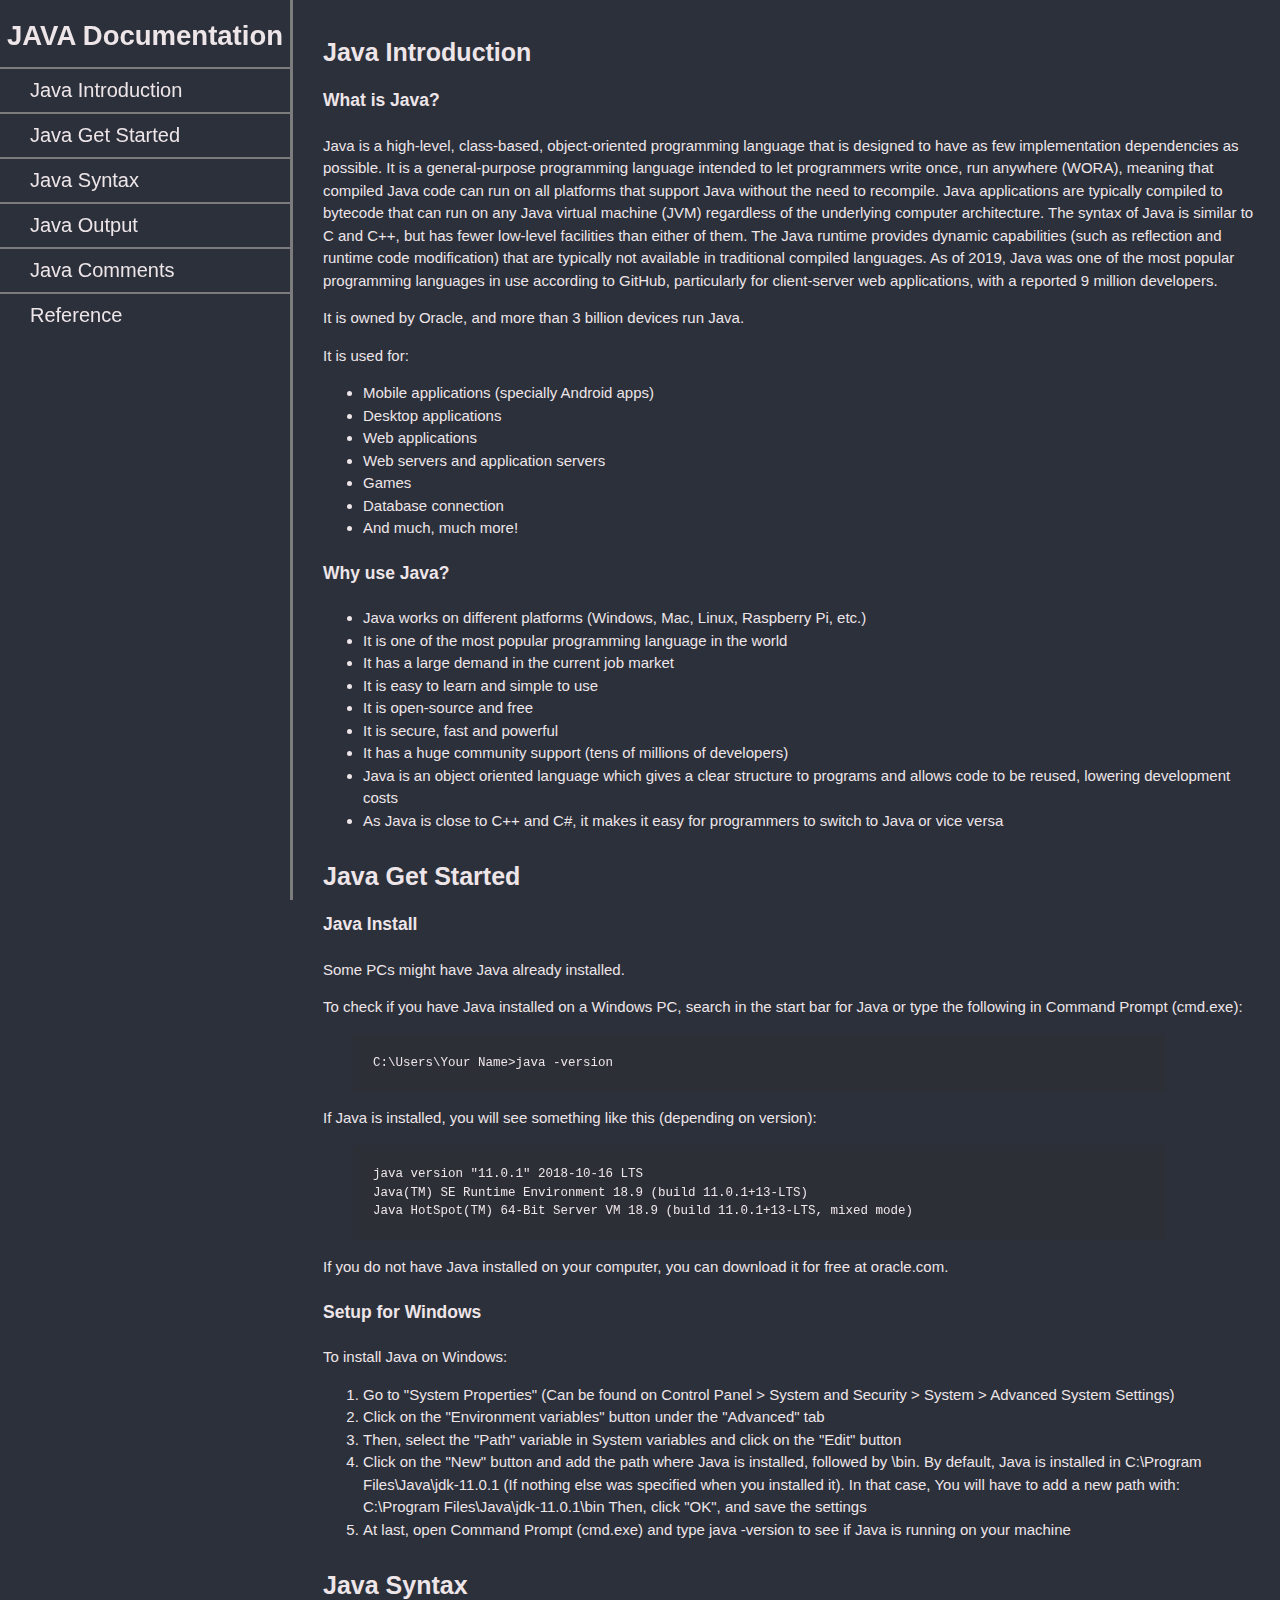
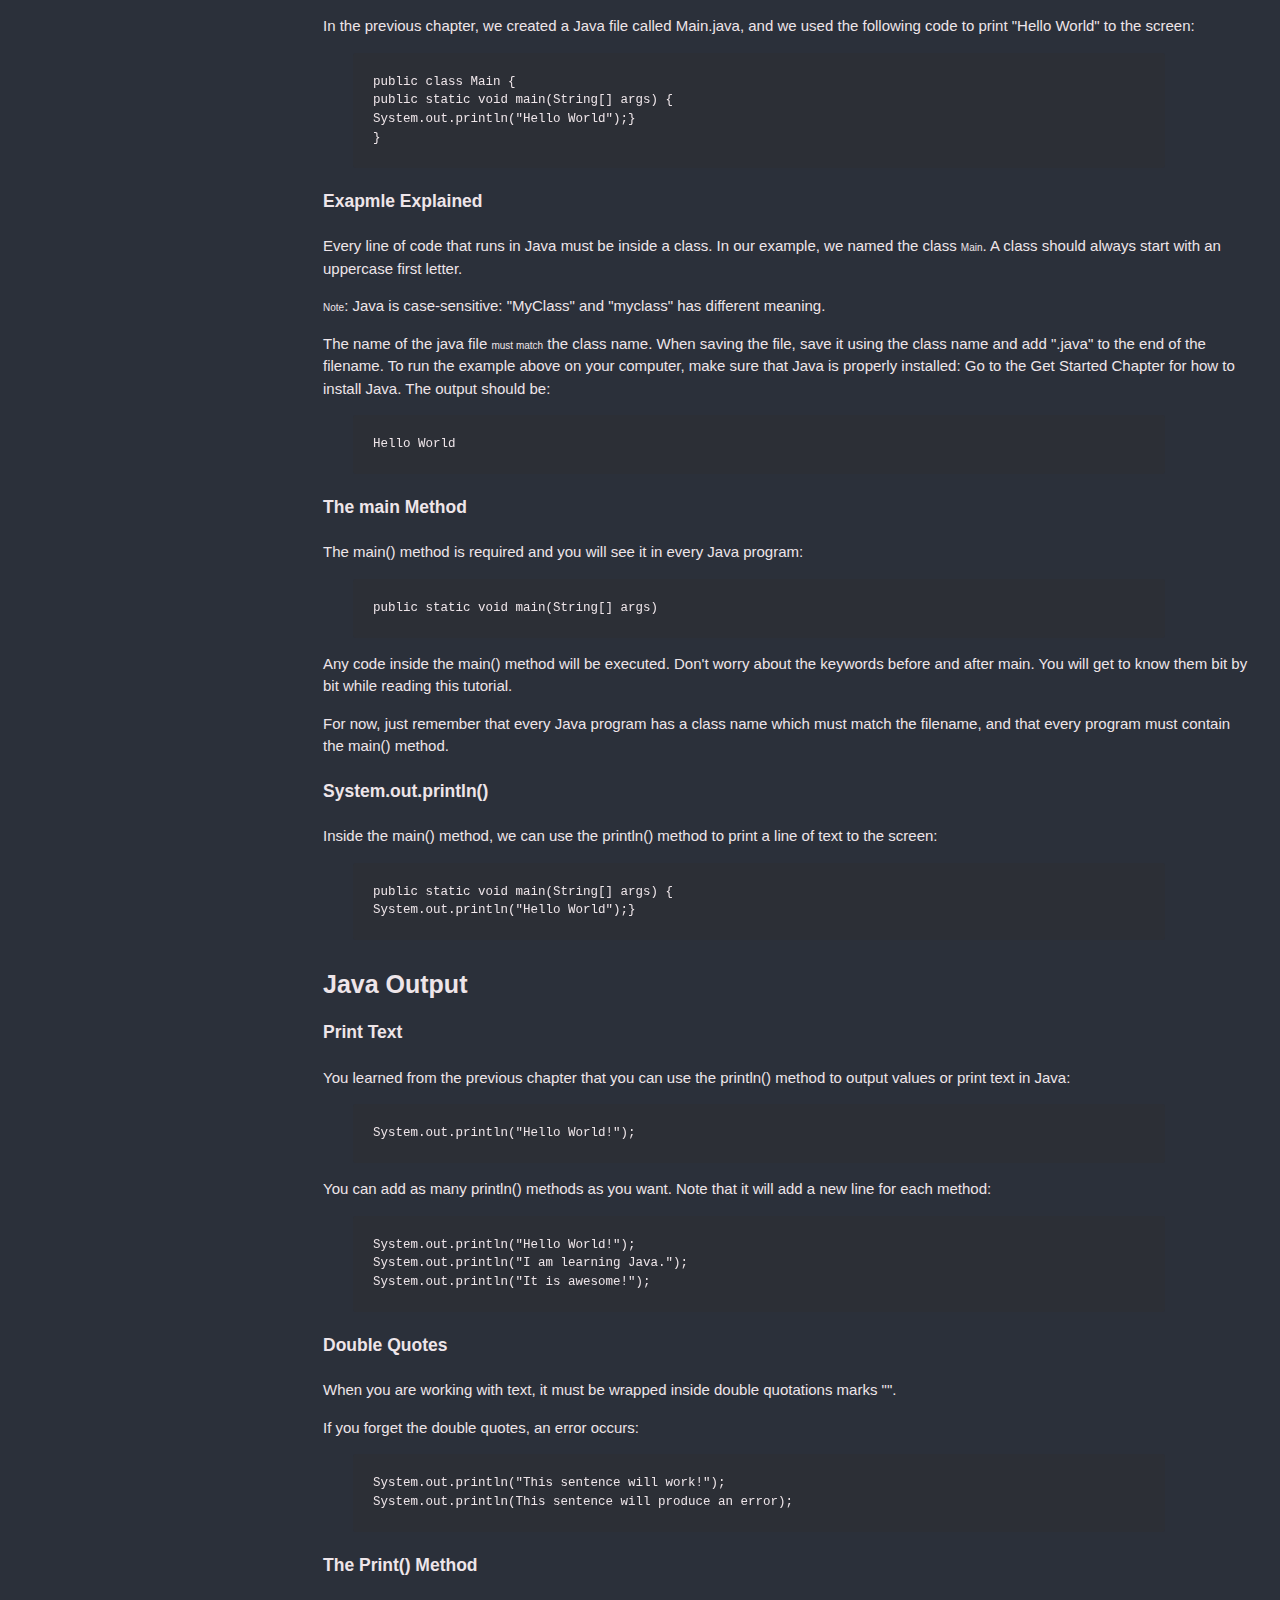
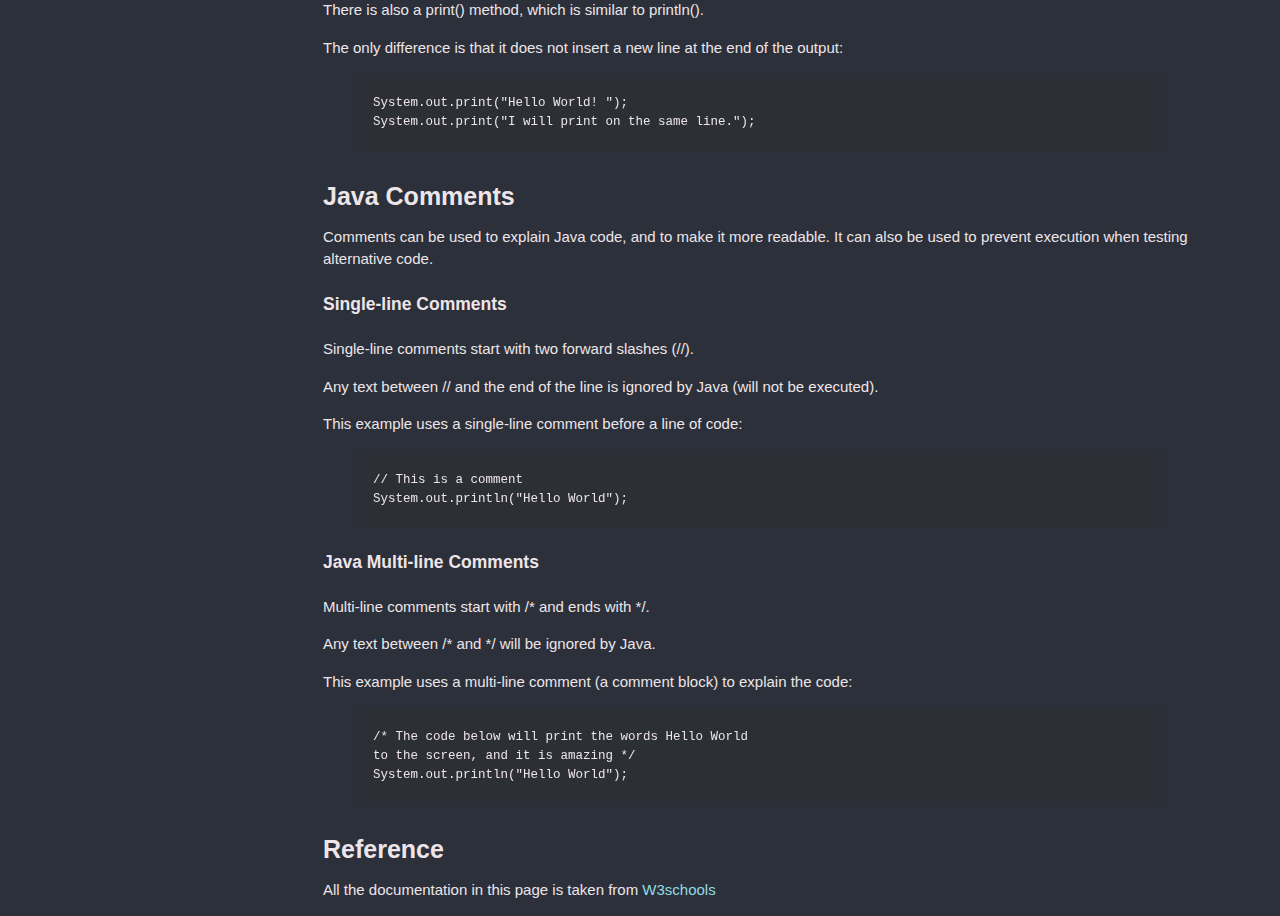
<file: responsive-web-design/technical-documentation/index.html>
<!DOCTYPE html>
<html lang="en">

<head>
    <meta charset="UTF-8">
    <meta http-equiv="X-UA-Compatible" content="IE=edge">
    <meta name="viewport" content="width=device-width, initial-scale=1.0">
    <title>Java Documentation</title>
    <link rel="stylesheet" href="styles.css">
</head>

<body>

    <nav id="navbar">
        <header>JAVA Documentation</header>
        <ul>
            <li><a class="nav-link" href="#Java_Introduction">Java Introduction</a></li>
            <li><a class="nav-link" href="#Java_Get_Started">Java Get Started</a></li>
            <li><a class="nav-link" href="#Java_Syntax">Java Syntax</a></li>
            <li><a class="nav-link" href="#Java_Output">Java Output</a></li>
            <li><a class="nav-link" href="#Java_Comments">Java Comments</a></li>
            <li><a class="nav-link" href="#Reference">Reference</a></li>
        </ul>
    </nav>

    <main id="main-doc">

        <section id="Java_Introduction" class="main-section">
            <header>Java Introduction</header>
            <h4>What is Java?</h4>
            <p>Java is a high-level, class-based, object-oriented programming language that is designed to have as few
                implementation dependencies as possible. It is a general-purpose programming language intended to let
                programmers write once, run anywhere (WORA), meaning that compiled Java code can run on all platforms
                that support Java without the need to recompile. Java applications are typically compiled to bytecode
                that can run on any Java virtual machine (JVM) regardless of the underlying computer architecture. The
                syntax of Java is similar to C and C++, but has fewer low-level facilities than either of them. The Java
                runtime provides dynamic capabilities (such as reflection and runtime code modification) that are
                typically not available in traditional compiled languages. As of 2019, Java was one of the most popular
                programming languages in use according to GitHub, particularly for client-server web applications, with
                a reported 9 million developers.</p>
            <p>It is owned by Oracle, and more than 3 billion devices run Java.</p>
            <p>It is used for:</p>
            <ul>
                <li>Mobile applications (specially Android apps)</li>
                <li>Desktop applications</li>
                <li>Web applications</li>
                <li>Web servers and application servers</li>
                <li>Games</li>
                <li>Database connection</li>
                <li>And much, much more!</li>
            </ul>

            <h4>Why use Java?</h4>
            <ul>
                <li>Java works on different platforms (Windows, Mac, Linux, Raspberry Pi, etc.)</li>
                <li>It is one of the most popular programming language in the world</li>
                <li>It has a large demand in the current job market</li>
                <li>It is easy to learn and simple to use</li>
                <li>It is open-source and free</li>
                <li>It is secure, fast and powerful</li>
                <li>It has a huge community support (tens of millions of developers)</li>
                <li>Java is an object oriented language which gives a clear structure to programs and allows code to be
                    reused, lowering development costs</li>
                <li>As Java is close to C++ and C#, it makes it easy for programmers to switch to Java or vice versa
                </li>
            </ul>
        </section>
        <section id="Java_Get_Started" class="main-section">
            <header>Java Get Started</header>
            <h4>Java Install</h4>
            <p>Some PCs might have Java already installed.</p>
            <p>To check if you have Java installed on a Windows PC, search in the start bar for Java or type the
                following in Command Prompt (cmd.exe):</p>
            <code>C:\Users\Your Name>java -version</code>
            <p>If Java is installed, you will see something like this (depending on version):</p>
            <code>java version "11.0.1" 2018-10-16 LTS<br>
            Java(TM) SE Runtime Environment 18.9 (build 11.0.1+13-LTS)<br>
            Java HotSpot(TM) 64-Bit Server VM 18.9 (build 11.0.1+13-LTS, mixed mode)</code>
            <p>If you do not have Java installed on your computer, you can download it for free at oracle.com.</p>
            <h4>Setup for Windows</h4>
            <p>To install Java on Windows:</p>
            <ol>
                <li>Go to "System Properties" (Can be found on Control Panel > System and Security > System > Advanced
                    System Settings)</li>
                <li>Click on the "Environment variables" button under the "Advanced" tab</li>
                <li>Then, select the "Path" variable in System variables and click on the "Edit" button</li>
                <li>Click on the "New" button and add the path where Java is installed, followed by \bin. By default,
                    Java is installed in C:\Program Files\Java\jdk-11.0.1 (If nothing else was specified when you
                    installed it). In that case, You will have to add a new path with: C:\Program
                    Files\Java\jdk-11.0.1\bin
                    Then, click "OK", and save the settings</li>
                <li>At last, open Command Prompt (cmd.exe) and type java -version to see if Java is running on your
                    machine</li>
            </ol>
        </section>
        <section id="Java_Syntax" class="main-section">
            <header>Java Syntax</header>
            <p>In the previous chapter, we created a Java file called Main.java, and we used the following code to print
                "Hello World" to the screen:</p>
            <code>public class Main {<br>
            public static void main(String[] args) {<br>
            System.out.println("Hello World");}<br>
            }</code>
            <h4>Exapmle Explained</h4>
            <p>Every line of code that runs in Java must be inside a class. In our example, we named the class
                <strong>Main</strong>. A class should always start with an uppercase first letter.
            </p>
            <p><strong>Note</strong>: Java is case-sensitive: "MyClass" and "myclass" has different meaning.</p>
            <p>The name of the java file <strong>must match</strong> the class name. When saving the file, save it using
                the class name and add ".java" to the end of the filename. To run the example above on your computer,
                make sure that Java is properly installed: Go to the Get Started Chapter for how to install Java. The
                output should be:</p>
            <code>Hello World</code>
            <h4>The main Method</h4>
            <p>The main() method is required and you will see it in every Java program:</p>
            <code>public static void main(String[] args)</code>
            <p>Any code inside the main() method will be executed. Don't worry about the keywords before and after main.
                You will get to know them bit by bit while reading this tutorial.</p>
            <p>For now, just remember that every Java program has a class name which must match the filename, and that
                every program must contain the main() method.</p>
            <h4>System.out.println()</h4>
            <p>Inside the main() method, we can use the println() method to print a line of text to the screen:</p>
            <code>public static void main(String[] args) {<br>
            System.out.println("Hello World");}</code>
        </section>
        <section id="Java_Output" class="main-section">
            <header>Java Output</header>
            <h4>Print Text</h4>
            <p>You learned from the previous chapter that you can use the println() method to output values or print
                text in Java:</p>
            <code>System.out.println("Hello World!");</code>
            <p>You can add as many println() methods as you want. Note that it will add a new line for each method:</p>
            <code>System.out.println("Hello World!");<br>
            System.out.println("I am learning Java.");<br>
            System.out.println("It is awesome!");</code>
            <h4>Double Quotes</h4>
            <p>When you are working with text, it must be wrapped inside double quotations marks "".</p>
            <p>If you forget the double quotes, an error occurs:</p>
            <code>System.out.println("This sentence will work!");<br>
            System.out.println(This sentence will produce an error);</code>
            <h4>The Print() Method</h4>
            <p>There is also a print() method, which is similar to println().</p>
            <p>The only difference is that it does not insert a new line at the end of the output:</p>
            <code>System.out.print("Hello World! ");<br>
            System.out.print("I will print on the same line.");</code>
        </section>
        <section id="Java_Comments" class="main-section">
            <header>Java Comments</header>
            <p>Comments can be used to explain Java code, and to make it more readable. It can also be used to prevent
                execution when testing alternative code.</p>
            <h4>Single-line Comments</h4>
            <p>Single-line comments start with two forward slashes (//).</p>
            <p>Any text between // and the end of the line is ignored by Java (will not be executed).</p>
            <p>This example uses a single-line comment before a line of code:</p>
            <code>// This is a comment<br>
            System.out.println("Hello World");</code>
            <h4>Java Multi-line Comments</h4>
            <p>Multi-line comments start with /* and ends with */.</p>
            <p>Any text between /* and */ will be ignored by Java.</p>
            <p>This example uses a multi-line comment (a comment block) to explain the code:</p>
            <code>/* The code below will print the words Hello World<br>
            to the screen, and it is amazing */<br>
            System.out.println("Hello World");</code>
        </section>
        <section id="Reference" class="main-section">
            <header>Reference</header>
            <p>All the documentation in this page is taken from <a target="_blank"
                    href="https://www.w3schools.com/java/default.asp">W3schools</a></p>
        </section>

    </main>

</body>

</html>
</file>
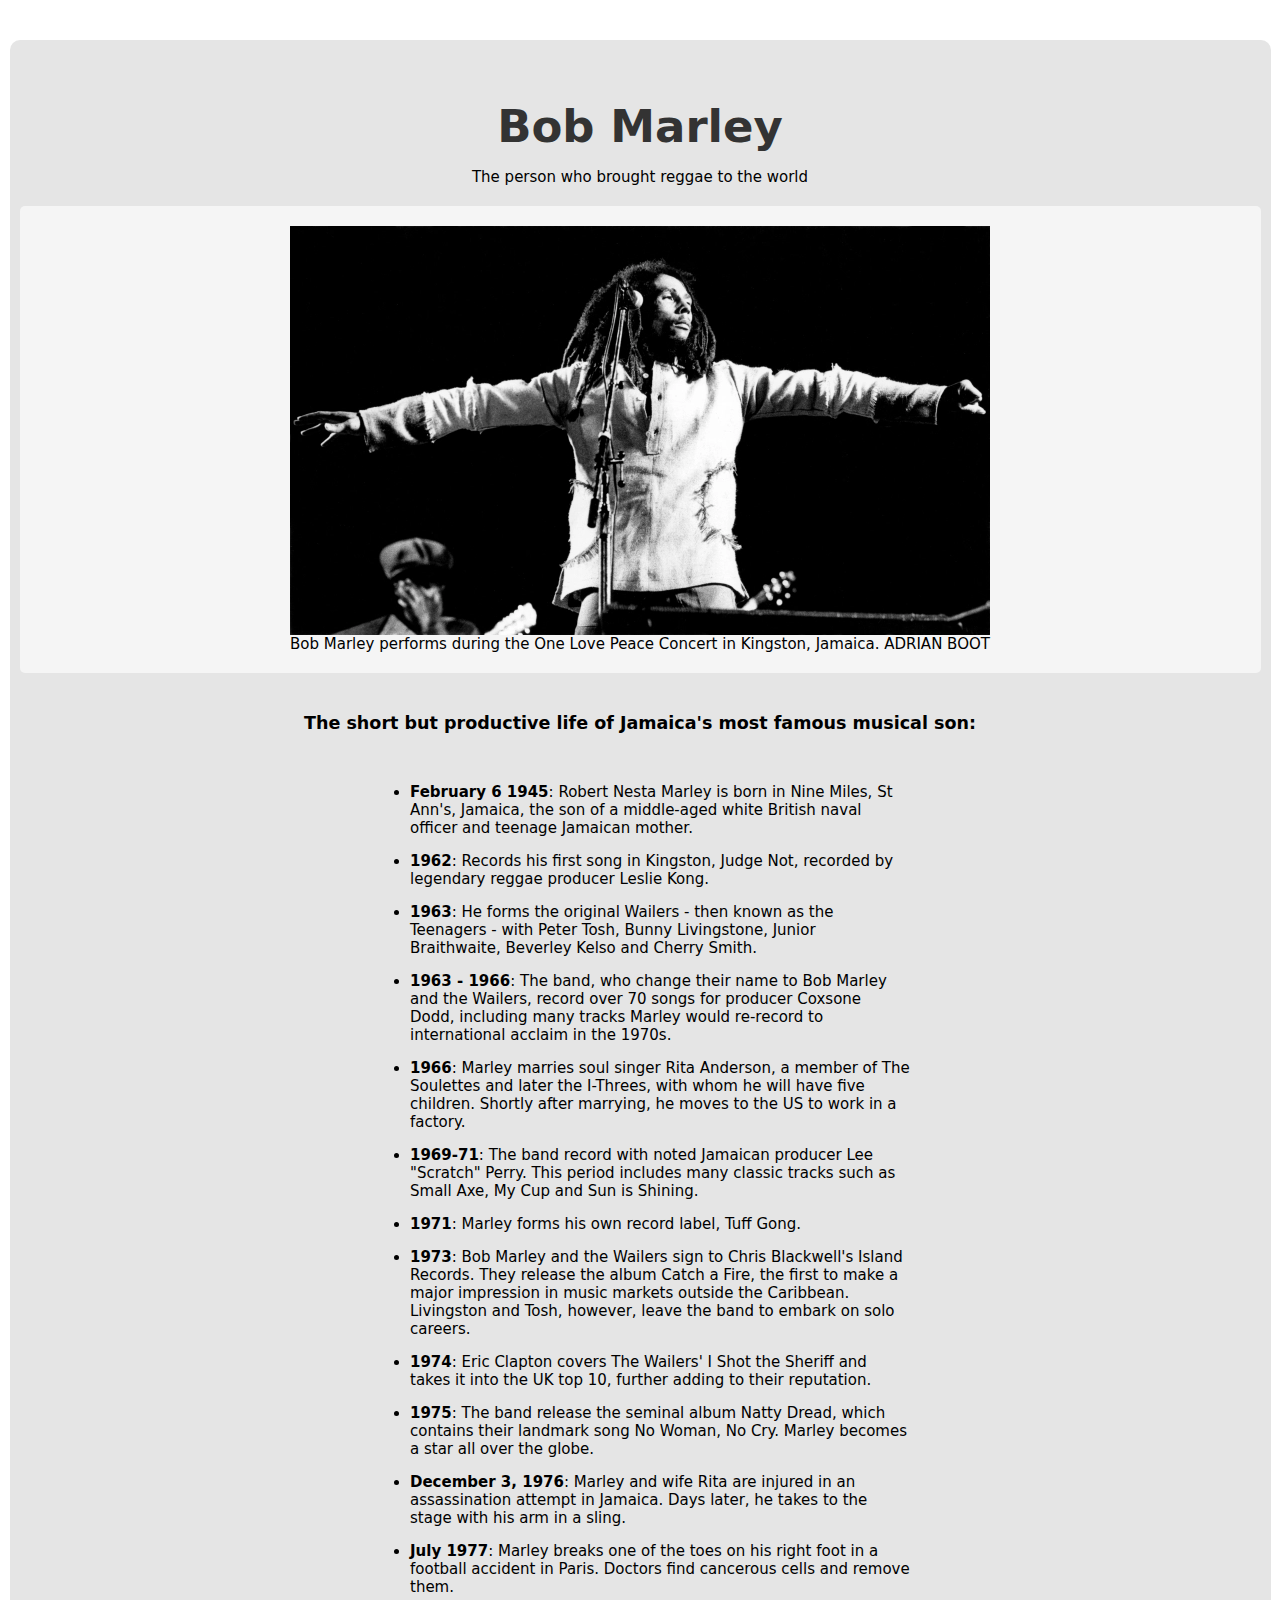
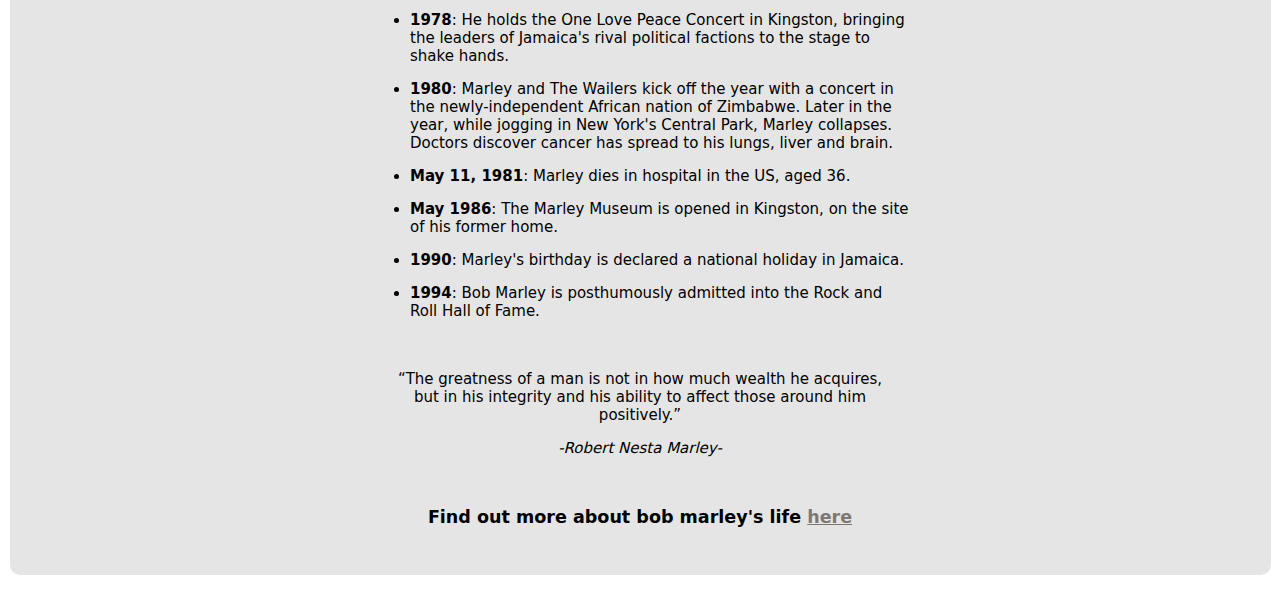
<file: responsive-web-design/tribute-page/index.html>
<!DOCTYPE html>
<html lang="en">

<head>
    <meta charset="UTF-8">
    <meta http-equiv="X-UA-Compatible" content="IE=edge">
    <meta name="viewport" content="width=device-width, initial-scale=1.0">
    <title>Bob Marley Tribute</title>
    <link rel="stylesheet" href="styles.css">
</head>

<body>
    <main id="main">

        <h1 id="title">Bob Marley</h1>
        <p id="subtitle">The person who brought reggae to the world</p>

        <div id="img-div" class="image">
            <img id="image" src="./pictures/bm1513.webp" alt="Bob Marley singing in his last concert">
            <figcaption id="img-caption">Bob Marley performs during the One Love Peace Concert in Kingston, Jamaica.
                ADRIAN BOOT</figcaption>
        </div>

        <div id="tribute-info" class="tribute">
            <h3>The short but productive life of Jamaica's most famous musical son:</h3>

            <ul>
                <li><span>February 6 1945</span>: Robert Nesta Marley is born in Nine Miles, St Ann's, Jamaica, the son
                    of a middle-aged white British naval officer and teenage Jamaican mother.</li>
                <li><span>1962</span>: Records his first song in Kingston, Judge Not, recorded by legendary reggae
                    producer Leslie Kong.</li>
                <li><span>1963</span>: He forms the original Wailers - then known as the Teenagers - with Peter Tosh,
                    Bunny Livingstone, Junior Braithwaite, Beverley Kelso and Cherry Smith.</li>
                <li><span>1963 - 1966</span>: The band, who change their name to Bob Marley and the Wailers, record over
                    70 songs for producer Coxsone Dodd, including many tracks Marley would re-record to international
                    acclaim in the 1970s.</li>
                <li><span>1966</span>: Marley marries soul singer Rita Anderson, a member of The Soulettes and later the
                    I-Threes, with whom he will have five children. Shortly after marrying, he moves to the US to work
                    in a factory.</li>
                <li><span>1969-71</span>: The band record with noted Jamaican producer Lee "Scratch" Perry. This period
                    includes many classic tracks such as Small Axe, My Cup and Sun is Shining.</li>
                <li><span>1971</span>: Marley forms his own record label, Tuff Gong.</li>
                <li><span>1973</span>: Bob Marley and the Wailers sign to Chris Blackwell's Island Records. They release
                    the album Catch a Fire, the first to make a major impression in music markets outside the Caribbean.
                    Livingston and Tosh, however, leave the band to embark on solo careers.</li>
                <li><span>1974</span>: Eric Clapton covers The Wailers' I Shot the Sheriff and takes it into the UK top
                    10, further adding to their reputation.</li>
                <li><span>1975</span>: The band release the seminal album Natty Dread, which contains their landmark
                    song No Woman, No Cry. Marley becomes a star all over the globe.</li>
                <li><span>December 3, 1976</span>: Marley and wife Rita are injured in an assassination attempt in
                    Jamaica. Days later, he takes to the stage with his arm in a sling.</li>
                <li><span>July 1977</span>: Marley breaks one of the toes on his right foot in a football accident in
                    Paris. Doctors find cancerous cells and remove them.</li>
                <li><span>1978</span>: He holds the One Love Peace Concert in Kingston, bringing the leaders of
                    Jamaica's rival political factions to the stage to shake hands.</li>
                <li><span>1980</span>: Marley and The Wailers kick off the year with a concert in the newly-independent
                    African nation of Zimbabwe. Later in the year, while jogging in New York's Central Park, Marley
                    collapses. Doctors discover cancer has spread to his lungs, liver and brain.</li>
                <li><span>May 11, 1981</span>: Marley dies in hospital in the US, aged 36.</li>
                <li><span>May 1986</span>: The Marley Museum is opened in Kingston, on the site of his former home.</li>
                <li><span>1990</span>: Marley's birthday is declared a national holiday in Jamaica.</li>
                <li><span>1994</span>: Bob Marley is posthumously admitted into the Rock and Roll Hall of Fame.</li>
            </ul>

            <blockquote>
                <p>“The greatness of a man is not in how much wealth he acquires, but in his integrity and his ability
                    to affect those around him positively.”</p>
                <cite>-Robert Nesta Marley-</cite>
            </blockquote>

            <h3>
                Find out more about bob marley's life <a id="tribute-link"
                    href="https://es.wikipedia.org/wiki/Bob_Marley" target="_blank">here</a>
            </h3>

        </div>

    </main>
</body>

</html>
</file>
<file: responsive-web-design/technical-documentation/styles.css>
* {
    font-size: 10px;
}

body {
    background: #2B303A;
    color: #EEE5E9;
    display: block;
    font-family: 'Lucida Sans', 'Lucida Sans Regular', 'Lucida Grande', 'Lucida Sans Unicode', Geneva, Verdana, sans-serif;
}

#navbar {
    position: fixed;
    top: 0;
    left: 0;
    width: 290px;
    height: 100%;
    border-right: 3px solid #7C7C7C;
}

#navbar header {
    margin-top: 20px;
    text-align: center;
    font-size: 2.75rem;
    font-weight: bold;
}

nav>ul {
    list-style-type: none;
    margin-top: 15px;
    padding: 0;
    height: 70%;
    overflow-y: auto;
    overflow-x: hidden;
}

nav>ul>li {
    border-top: 2px solid #7C7C7C;
    position: relative;
    width: 100%;
}

.nav-link {
    display: block;
    color: #EEE5E9;
    text-decoration: none;
    font-size: 2rem;
    padding: 10px 30px;
}

#main-doc {
    position: absolute;
    margin-left: 315px;
    margin-right: 25px;
}

section>header {
    font-size: 2.5rem;
    font-weight: bold;
    margin-top: 30px;
}

section>h4 {
    font-size: 1.75rem;
}

section>p {
    font-size: 1.5rem;
    line-height: 1.5;
    font-weight: lighter;
}

section>ul>li {
    font-size: 1.5rem;
    line-height: 1.5;
}

section>ol>li {
    font-size: 1.5rem;
    line-height: 1.5;
}

p>a {
    color: #92DCE5;
    font-size: 1.5rem;
    text-decoration: none;
}

code {
    display: block;
    font-size: 1.25rem;
    margin-left: 30px;
    margin-right: 90px;
    background-color: #2c2f36;
    color: #EEE5E9;
    padding: 20px;
    border: 1px;
    border-radius: 3px;
    line-height: 1.5;
    filter: blur(0.25px);
}

@media (max-width: 768px) {
    #navbar {
        position: absolute;
        top: 0;
        max-height: 250px;
        width: 100%;
        padding: 0;
        margin: 0;
        z-index: 1;
        border: none;
        border-bottom: 3px solid #7C7C7C;
    }

    #main-doc {
        position: relative;
        margin-top: 300px;
        margin-left: 0;
    }
}

@media (min-width: 1441px) {
    #main-doc {
        margin-right: 100px;
    }
}
</file>
<file: responsive-web-design/tribute-page/styles.css>
html {
    font-size: 10px;
}

body {
    font-size: 1.5rem;
    font-family: system-ui, -apple-system, BlinkMacSystemFont, 'Segoe UI', Roboto, Oxygen, Ubuntu, Cantarell, 'Open Sans', 'Helvetica Neue', sans-serif;
}

h1 {
    font-size: 4.5rem;
    margin-bottom: 0;
    color: #333;
}

main {
    background-color: #e5e5e5;
    border-radius: 10px;
    margin: 4rem 0.15rem;
    padding-top: 3rem;
    padding-bottom: 3rem;
    text-align: center;
}

.image {
    background-color: whitesmoke;
    padding: 2rem 0;
    margin: 2rem 1rem;
    border-radius: 5px;
}

img {
    max-width: 100%;
    display: block;
    margin: 0 auto;
    height: auto;

}

h3 {
    margin-top: 4rem;
}

ul {
    max-width: 500px;
    margin: 5rem auto 5rem auto;
    text-align: left;
}

li {
    margin: 15px 0;
}

span {
    font-weight: bold;
}

blockquote {
    max-width: 500px;
    margin: 5rem auto 5rem auto;
}

a {
    color: #7c7874;
}
</file>
